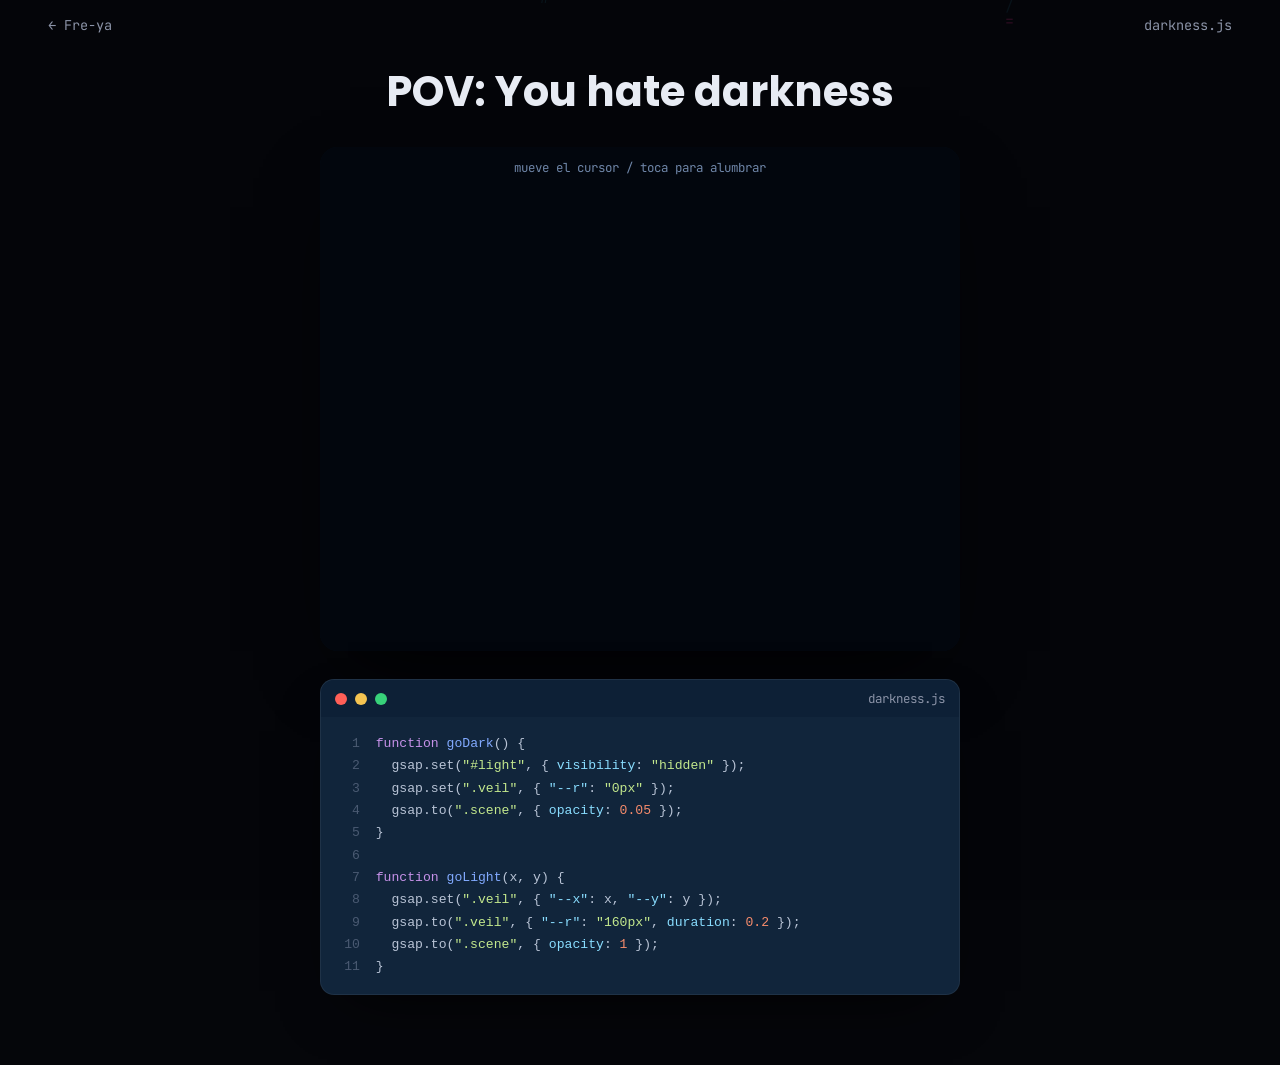
<file: demos/darkness.html>
<!DOCTYPE html>
<html lang="es">
<head>
  <meta charset="UTF-8" />
  <meta name="viewport" content="width=device-width, initial-scale=1.0" />
  <title>You hate darkness · Fre-ya</title>
  <link rel="preconnect" href="https://fonts.googleapis.com" />
  <link href="https://fonts.googleapis.com/css2?family=JetBrains+Mono:wght@400;500;700&family=Poppins:wght@300;500;700;800&display=swap" rel="stylesheet" />
  <link rel="stylesheet" href="../assets/css/main.css" />
  <style>
    .dark-stage { background: #060d18; cursor: none; }
    .scene {
      position: absolute;
      inset: 0;
      display: grid;
      place-items: center;
      background: linear-gradient(160deg, #0c2747, #05101f);
    }
    .scene-404 {
      font-family: var(--mono);
      font-size: clamp(5rem, 22vw, 11rem);
      font-weight: 700;
      color: #6fa8dc;
      text-shadow: 0 0 40px rgba(111, 168, 220, 0.6);
      letter-spacing: 0.05em;
      user-select: none;
    }
    .scene-msg {
      position: absolute;
      bottom: 14%;
      width: 80%;
      text-align: center;
    }
    .scene-msg h2 { margin: 0 0 6px; font-size: clamp(1rem, 4vw, 1.6rem); color: #cfe3ff; }
    .scene-msg p { margin: 0; font-size: 0.85rem; color: #8fb0d6; font-weight: 300; }
    /* The mask layer that hides the scene in darkness. */
    .veil {
      position: absolute;
      inset: 0;
      background: #02060d;
      -webkit-mask-image: radial-gradient(circle var(--r, 0px) at var(--x, 50%) var(--y, 50%), transparent 0%, transparent 60%, #000 100%);
      mask-image: radial-gradient(circle var(--r, 0px) at var(--x, 50%) var(--y, 50%), transparent 0%, transparent 60%, #000 100%);
      transition: -webkit-mask-image 0.05s linear;
    }
    .torch-hint {
      position: absolute;
      top: 12px; left: 50%;
      transform: translateX(-50%);
      font-family: var(--mono);
      font-size: 0.78rem;
      color: #6f86a8;
      z-index: 4;
      pointer-events: none;
    }
  </style>
</head>
<body class="demo">
  <canvas id="demo-bg" class="demo-bg" aria-hidden="true"></canvas>

  <nav class="demo-nav">
    <a class="back" href="../index.html">← Fre-ya</a>
    <span class="back">darkness.js</span>
  </nav>

  <h1 class="demo-title">POV: You hate darkness</h1>

  <div class="stage dark-stage" id="stage">
    <div class="scene">
      <span class="scene-404">404</span>
      <div class="scene-msg">
        <h2>¿Hay alguien ahí?</h2>
        <p>Sabemos que da miedo, pero la página que buscas no existe.</p>
      </div>
    </div>
    <div class="veil" id="veil"></div>
    <span class="torch-hint">mueve el cursor / toca para alumbrar</span>
  </div>

  <div class="code-window">
    <div class="code-bar">
      <span class="dot r"></span><span class="dot y"></span><span class="dot g"></span>
      <span class="code-file">darkness.js</span>
    </div>
    <pre><code><span class="ln"><span class="k">function</span> <span class="f">goDark</span>() {</span><span class="ln">  gsap.set(<span class="s">"#light"</span>, { <span class="p">visibility</span>: <span class="s">"hidden"</span> });</span><span class="ln">  gsap.set(<span class="s">".veil"</span>, { <span class="p">"--r"</span>: <span class="s">"0px"</span> });</span><span class="ln">  gsap.to(<span class="s">".scene"</span>, { <span class="p">opacity</span>: <span class="n">0.05</span> });</span><span class="ln">}</span><span class="ln"></span><span class="ln"><span class="k">function</span> <span class="f">goLight</span>(x, y) {</span><span class="ln">  gsap.set(<span class="s">".veil"</span>, { <span class="p">"--x"</span>: x, <span class="p">"--y"</span>: y });</span><span class="ln">  gsap.to(<span class="s">".veil"</span>, { <span class="p">"--r"</span>: <span class="s">"160px"</span>, <span class="p">duration</span>: <span class="n">0.2</span> });</span><span class="ln">  gsap.to(<span class="s">".scene"</span>, { <span class="p">opacity</span>: <span class="n">1</span> });</span><span class="ln">}</span></code></pre>
  </div>

  <script src="https://cdnjs.cloudflare.com/ajax/libs/gsap/3.12.5/gsap.min.js"></script>
  <script src="../assets/js/bg.js"></script>
  <script src="../assets/js/darkness.js"></script>
</body>
</html>
</file>
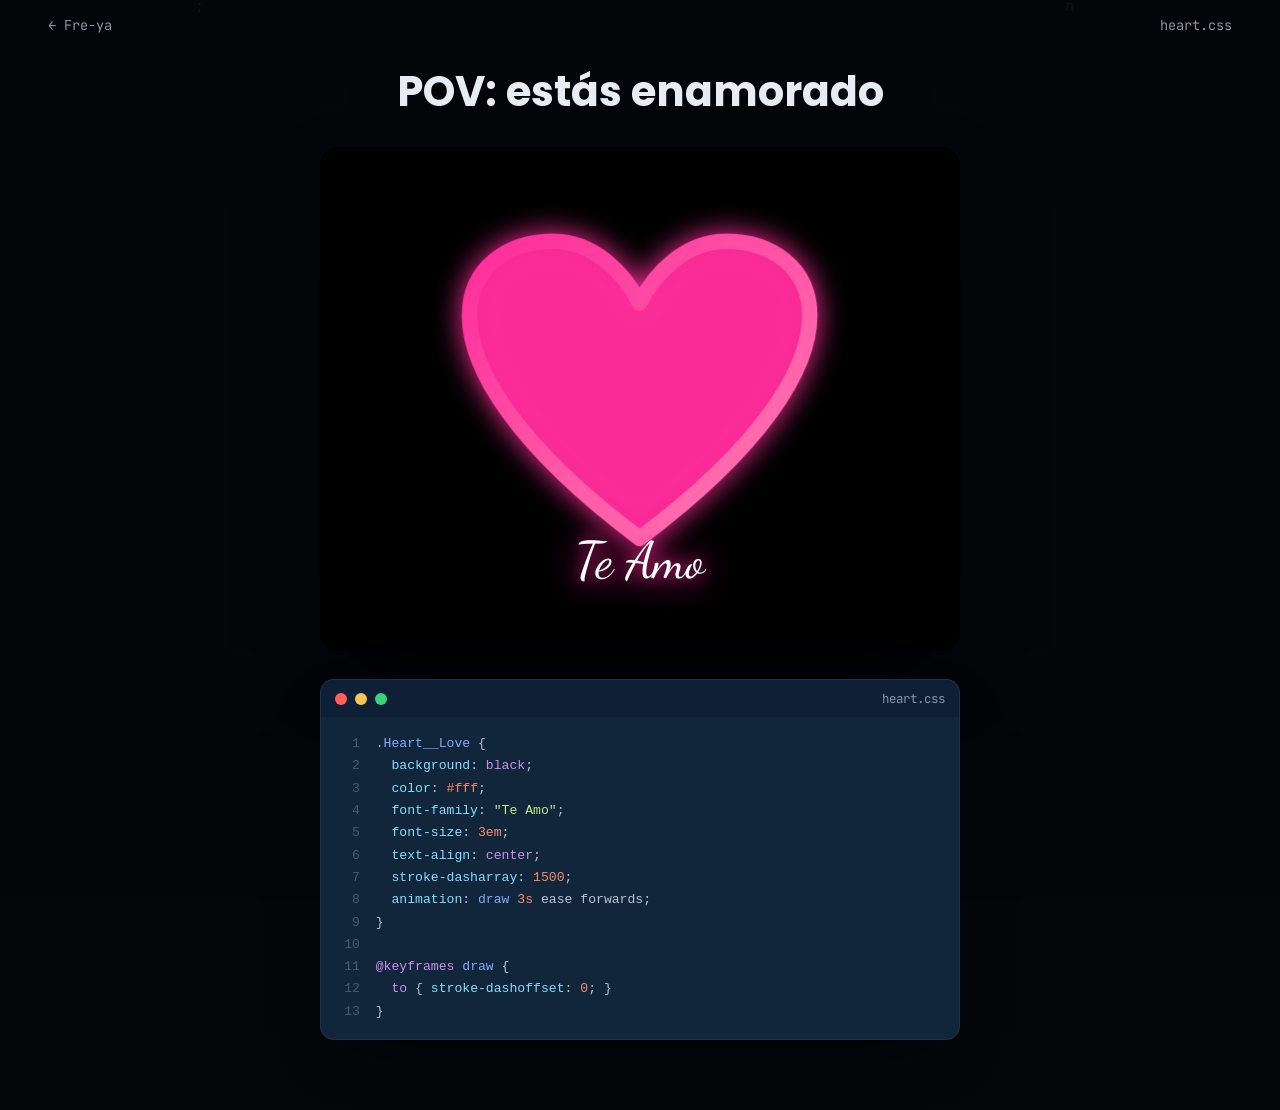
<file: demos/heart.html>
<!DOCTYPE html>
<html lang="es">
<head>
  <meta charset="UTF-8" />
  <meta name="viewport" content="width=device-width, initial-scale=1.0" />
  <title>Te Amo · Fre-ya</title>
  <link rel="preconnect" href="https://fonts.googleapis.com" />
  <link href="https://fonts.googleapis.com/css2?family=JetBrains+Mono:wght@400;500;700&family=Poppins:wght@300;500;700;800&family=Dancing+Script:wght@700&display=swap" rel="stylesheet" />
  <link rel="stylesheet" href="../assets/css/main.css" />
  <style>
    .heart-stage { display: grid; place-items: center; }
    .heart-svg {
      width: 58%;
      overflow: visible;
      filter: drop-shadow(0 0 14px var(--accent));
    }
    .heart-path {
      fill: none;
      stroke: url(#hgrad);
      stroke-width: 5;
      stroke-linecap: round;
      stroke-linejoin: round;
      stroke-dasharray: 1500;
      stroke-dashoffset: 1500;
      animation: draw 3s ease forwards, beat 1.3s ease-in-out 3s infinite;
      transform-origin: center;
    }
    .heart-fill {
      fill: var(--accent);
      opacity: 0;
      transform-origin: center;
      animation: fillin 1.2s ease 2.6s forwards, beat 1.3s ease-in-out 3s infinite;
    }
    @keyframes draw { to { stroke-dashoffset: 0; } }
    @keyframes fillin { to { opacity: 0.85; } }
    .love-text {
      position: absolute;
      bottom: 12%;
      left: 50%;
      transform: translateX(-50%) translateY(20px);
      font-family: "Dancing Script", cursive;
      font-size: clamp(1.8rem, 7vw, 3.2rem);
      color: #fff;
      text-shadow: 0 0 18px var(--accent), 0 0 40px var(--accent);
      opacity: 0;
      animation: rise 1.4s ease 3.4s forwards;
    }
    @keyframes rise { to { opacity: 1; transform: translateX(-50%) translateY(0); } }
    .spark {
      position: absolute;
      width: 5px; height: 5px;
      border-radius: 50%;
      background: var(--accent);
      box-shadow: 0 0 8px var(--accent);
      animation: float 4s ease-in-out infinite;
      opacity: 0;
    }
    @keyframes float {
      0% { transform: translateY(0) scale(0.4); opacity: 0; }
      20% { opacity: 1; }
      100% { transform: translateY(-160px) scale(1); opacity: 0; }
    }
  </style>
</head>
<body class="demo">
  <canvas id="demo-bg" class="demo-bg" aria-hidden="true"></canvas>

  <nav class="demo-nav">
    <a class="back" href="../index.html">← Fre-ya</a>
    <span class="back">heart.css</span>
  </nav>

  <h1 class="demo-title">POV: estás enamorado</h1>

  <div class="stage heart-stage" id="stage">
    <svg class="heart-svg" viewBox="0 0 120 110" id="heart">
      <defs>
        <linearGradient id="hgrad" x1="0" y1="0" x2="1" y2="1">
          <stop offset="0%" stop-color="#ff2d9b" />
          <stop offset="100%" stop-color="#ff7eb3" />
        </linearGradient>
      </defs>
      <path class="heart-fill"
        d="M60 100 C20 70 5 45 5 28 C5 12 18 4 32 4 C45 4 55 14 60 24 C65 14 75 4 88 4 C102 4 115 12 115 28 C115 45 100 70 60 100 Z" />
      <path class="heart-path"
        d="M60 100 C20 70 5 45 5 28 C5 12 18 4 32 4 C45 4 55 14 60 24 C65 14 75 4 88 4 C102 4 115 12 115 28 C115 45 100 70 60 100 Z" />
    </svg>
    <span class="love-text">Te Amo</span>
  </div>

  <div class="code-window">
    <div class="code-bar">
      <span class="dot r"></span><span class="dot y"></span><span class="dot g"></span>
      <span class="code-file">heart.css</span>
    </div>
    <pre><code><span class="ln"><span class="f">.Heart__Love</span> {</span><span class="ln">  <span class="p">background</span>: <span class="k">black</span>;</span><span class="ln">  <span class="p">color</span>: <span class="n">#fff</span>;</span><span class="ln">  <span class="p">font-family</span>: <span class="s">"Te Amo"</span>;</span><span class="ln">  <span class="p">font-size</span>: <span class="n">3em</span>;</span><span class="ln">  <span class="p">text-align</span>: <span class="k">center</span>;</span><span class="ln">  <span class="p">stroke-dasharray</span>: <span class="n">1500</span>;</span><span class="ln">  <span class="p">animation</span>: <span class="f">draw</span> <span class="n">3s</span> ease forwards;</span><span class="ln">}</span><span class="ln"></span><span class="ln"><span class="k">@keyframes</span> <span class="f">draw</span> {</span><span class="ln">  <span class="k">to</span> { <span class="p">stroke-dashoffset</span>: <span class="n">0</span>; }</span><span class="ln">}</span></code></pre>
  </div>

  <script src="../assets/js/bg.js"></script>
  <script>
    // Floating sparks around the heart.
    const stage = document.getElementById("stage");
    function spawnSpark() {
      const s = document.createElement("span");
      s.className = "spark";
      s.style.left = 30 + Math.random() * 40 + "%";
      s.style.bottom = 20 + Math.random() * 30 + "%";
      s.style.animationDuration = 3 + Math.random() * 3 + "s";
      stage.appendChild(s);
      setTimeout(() => s.remove(), 6000);
    }
    setInterval(spawnSpark, 320);
  </script>
</body>
</html>
</file>
<file: assets/css/main.css>
:root {
  --bg: #05060a;
  --bg-soft: #0b0e16;
  --panel: #0e1726;
  --ink: #e8ecf4;
  --ink-dim: #8b93a7;
  --accent: #ff2d9b;
  --accent-2: #18c6ff;
  --green: #38d27a;
  --yellow: #f5c451;
  --red: #ff5f57;
  --code-purple: #c792ea;
  --code-blue: #82aaff;
  --code-green: #c3e88d;
  --code-orange: #f78c6c;
  --radius: 16px;
  --mono: "JetBrains Mono", ui-monospace, monospace;
  --sans: "Poppins", system-ui, sans-serif;
}

* { box-sizing: border-box; }

html { scroll-behavior: smooth; }

body {
  margin: 0;
  font-family: var(--sans);
  background: var(--bg);
  color: var(--ink);
  min-height: 100vh;
  overflow-x: hidden;
}

a { color: inherit; text-decoration: none; }

/* ---------- code rain background ---------- */
#code-rain {
  position: fixed;
  inset: 0;
  z-index: 0;
  opacity: 0.22;
  pointer-events: none;
}

body.landing::before {
  content: "";
  position: fixed;
  inset: 0;
  background:
    radial-gradient(60% 50% at 50% 0%, rgba(255, 45, 155, 0.14), transparent 70%),
    radial-gradient(50% 50% at 90% 100%, rgba(24, 198, 255, 0.12), transparent 70%);
  z-index: 0;
  pointer-events: none;
}

/* ---------- topbar ---------- */
.topbar {
  position: sticky;
  top: 0;
  z-index: 10;
  display: flex;
  align-items: center;
  justify-content: space-between;
  padding: 18px clamp(20px, 5vw, 64px);
  backdrop-filter: blur(10px);
  background: linear-gradient(180deg, rgba(5, 6, 10, 0.85), rgba(5, 6, 10, 0.2));
}

.brand {
  font-weight: 800;
  letter-spacing: 0.04em;
  font-size: 1.25rem;
}
.brand-dot { color: var(--accent); }

.tabs { display: flex; gap: clamp(18px, 4vw, 44px); }
.tab {
  font-weight: 700;
  font-size: 1.05rem;
  letter-spacing: 0.02em;
  color: var(--ink);
  position: relative;
  padding: 4px 2px;
  transition: color 0.2s;
}
.tab::after {
  content: "";
  position: absolute;
  left: 0; bottom: -4px;
  width: 0; height: 2px;
  background: linear-gradient(90deg, var(--accent), var(--accent-2));
  transition: width 0.25s ease;
}
.tab:hover { color: var(--accent); }
.tab:hover::after { width: 100%; }

/* ---------- hero ---------- */
.hero {
  position: relative;
  z-index: 1;
  text-align: center;
  padding: clamp(60px, 12vh, 140px) 20px clamp(40px, 8vh, 90px);
  max-width: 900px;
  margin: 0 auto;
}
.hero-kicker {
  font-family: var(--mono);
  color: var(--accent-2);
  letter-spacing: 0.5em;
  font-size: 0.75rem;
  margin: 0 0 18px;
}
.hero-title {
  font-size: clamp(2.1rem, 6vw, 4rem);
  line-height: 1.08;
  font-weight: 800;
  margin: 0 0 18px;
}
.grad {
  background: linear-gradient(90deg, var(--accent), var(--accent-2));
  -webkit-background-clip: text;
  background-clip: text;
  color: transparent;
}
.hero-sub {
  color: var(--ink-dim);
  font-size: clamp(1rem, 2.4vw, 1.2rem);
  font-weight: 300;
  max-width: 560px;
  margin: 0 auto 32px;
}
.cta {
  display: inline-block;
  font-weight: 600;
  padding: 13px 26px;
  border-radius: 999px;
  background: linear-gradient(90deg, var(--accent), var(--accent-2));
  color: #fff;
  box-shadow: 0 10px 40px -10px rgba(255, 45, 155, 0.6);
  transition: transform 0.2s, box-shadow 0.2s;
}
.cta:hover { transform: translateY(-2px); box-shadow: 0 16px 50px -12px rgba(24, 198, 255, 0.6); }

/* ---------- demos ---------- */
.demos {
  position: relative;
  z-index: 1;
  max-width: 1100px;
  margin: 0 auto;
  padding: 40px clamp(20px, 5vw, 64px) 80px;
}
.section-title {
  font-size: 1.6rem;
  font-weight: 700;
  margin: 0 0 28px;
}
.grid {
  display: grid;
  grid-template-columns: repeat(auto-fit, minmax(280px, 1fr));
  gap: 22px;
}
.card {
  background: rgba(14, 23, 38, 0.6);
  border: 1px solid rgba(255, 255, 255, 0.06);
  border-radius: var(--radius);
  overflow: hidden;
  transition: transform 0.25s, border-color 0.25s, box-shadow 0.25s;
  backdrop-filter: blur(6px);
}
.card:hover {
  transform: translateY(-6px);
  border-color: rgba(255, 45, 155, 0.4);
  box-shadow: 0 24px 60px -24px rgba(0, 0, 0, 0.8);
}
.card-art {
  height: 160px;
  display: grid;
  place-items: center;
  background: radial-gradient(circle at 50% 40%, #15182a, #06070d);
  position: relative;
  overflow: hidden;
}
.mini-heart {
  font-size: 4rem;
  color: var(--accent);
  filter: drop-shadow(0 0 18px var(--accent));
  animation: beat 1.1s ease-in-out infinite;
}
@keyframes beat {
  0%, 100% { transform: scale(1); }
  20% { transform: scale(1.18); }
  40% { transform: scale(0.96); }
}
.card-art--dark { background: linear-gradient(160deg, #0a1c33, #04070d); }
.four {
  font-family: var(--mono);
  font-size: 3.4rem;
  font-weight: 700;
  color: #2b6cb0;
  text-shadow: 0 0 30px rgba(43, 108, 176, 0.7);
  letter-spacing: 0.1em;
}
.card-art--particles { background: radial-gradient(circle at 50% 50%, #0b1330, #04060d); }
.dots {
  width: 120px; height: 120px;
  border-radius: 50%;
  background:
    radial-gradient(circle, #fff 1px, transparent 1.4px) 0 0 / 10px 10px,
    radial-gradient(circle at 50% 50%, rgba(130,170,255,0.5), transparent 60%);
  opacity: 0.7;
  animation: spin 14s linear infinite;
}
@keyframes spin { to { transform: rotate(360deg); } }

.card-body { padding: 18px 20px 22px; }
.card-tag {
  font-family: var(--mono);
  font-size: 0.7rem;
  letter-spacing: 0.12em;
  color: var(--accent-2);
  text-transform: uppercase;
}
.card-body h3 { margin: 8px 0 6px; font-size: 1.25rem; }
.card-body p { margin: 0; color: var(--ink-dim); font-size: 0.92rem; font-weight: 300; }

/* ---------- footer ---------- */
.foot {
  position: relative;
  z-index: 1;
  display: flex;
  justify-content: space-between;
  flex-wrap: wrap;
  gap: 8px;
  padding: 24px clamp(20px, 5vw, 64px);
  border-top: 1px solid rgba(255, 255, 255, 0.06);
  font-family: var(--mono);
  font-size: 0.8rem;
  color: var(--ink-dim);
}
.foot-dim { opacity: 0.7; }

/* =====================================================
   Shared demo-page layout (heart / darkness / particles)
   ===================================================== */
body.demo {
  display: flex;
  flex-direction: column;
  align-items: center;
  padding-bottom: 70px;
}
.demo-bg {
  position: fixed; inset: 0; z-index: 0;
  opacity: 0.16; pointer-events: none;
}
.demo-nav {
  width: 100%;
  display: flex;
  align-items: center;
  justify-content: space-between;
  padding: 16px clamp(16px, 5vw, 48px);
  position: relative; z-index: 5;
}
.back {
  font-family: var(--mono);
  font-size: 0.85rem;
  color: var(--ink-dim);
  transition: color 0.2s;
}
.back:hover { color: var(--accent); }

.demo-title {
  position: relative; z-index: 2;
  font-size: clamp(1.6rem, 5vw, 2.6rem);
  font-weight: 700;
  text-align: center;
  margin: 10px 0 24px;
  padding: 0 16px;
}

.stage {
  position: relative; z-index: 2;
  width: min(640px, 92vw);
  aspect-ratio: 9 / 11;
  max-height: 56vh;
  border-radius: 18px;
  overflow: hidden;
  background: #000;
  box-shadow: 0 30px 80px -30px rgba(0, 0, 0, 0.9);
}

/* mac code window */
.code-window {
  position: relative; z-index: 2;
  width: min(640px, 92vw);
  margin-top: 28px;
  border-radius: 14px;
  overflow: hidden;
  background: #11253b;
  box-shadow: 0 24px 60px -28px rgba(0, 0, 0, 0.9);
  border: 1px solid rgba(255, 255, 255, 0.06);
}
.code-bar {
  display: flex;
  align-items: center;
  gap: 8px;
  padding: 10px 14px;
  background: #0d2036;
}
.dot { width: 12px; height: 12px; border-radius: 50%; }
.dot.r { background: var(--red); }
.dot.y { background: var(--yellow); }
.dot.g { background: var(--green); }
.code-file {
  margin-left: auto;
  font-family: var(--mono);
  font-size: 0.78rem;
  color: var(--ink-dim);
}
.code-window pre {
  margin: 0;
  padding: 16px 18px;
  overflow-x: auto;
  font-family: var(--mono);
  font-size: 0.82rem;
  line-height: 1.7;
  counter-reset: line;
}
.code-window code { color: #b9c4d6; }
.code-window .ln {
  display: block;
  white-space: pre;
}
.code-window .ln::before {
  counter-increment: line;
  content: counter(line);
  display: inline-block;
  width: 1.6em;
  margin-right: 1.2em;
  color: #4a5a72;
  text-align: right;
}
.k { color: var(--code-purple); }
.f { color: var(--code-blue); }
.s { color: var(--code-green); }
.n { color: var(--code-orange); }
.c { color: #5b6b85; font-style: italic; }
.p { color: #89ddff; }

@media (max-width: 520px) {
  .code-window pre { font-size: 0.74rem; }
}
</file>
